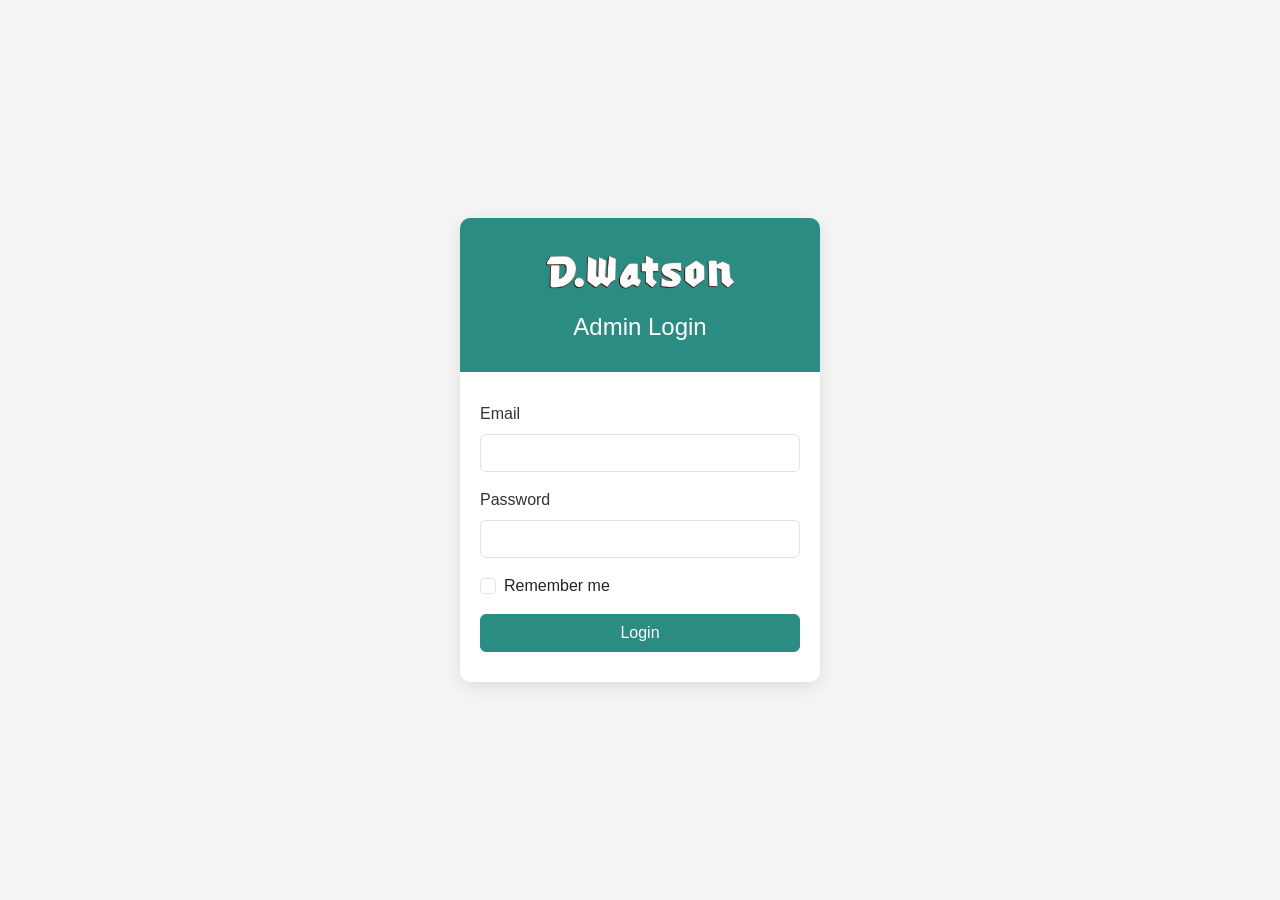
<file: frontend/login.html>
<!DOCTYPE html>
<html lang="en">
<head>
    <meta charset="UTF-8">
    <meta name="viewport" content="width=device-width, initial-scale=1.0">
    <title>D.Watson Pharmacy - Admin Login</title>
    <link href="https://cdn.jsdelivr.net/npm/bootstrap@5.3.0-alpha1/dist/css/bootstrap.min.css" rel="stylesheet">
    <link rel="stylesheet" href="css/login.css">
    <link rel="stylesheet" href="css/mobile-fix.css?v=1">
</head>
<body>
    <div class="login-container">
        <div class="login-card">
            <div class="login-header">
                <img src="images/logo.png" alt="D.Watson Pharmacy" class="logo">
                <h2>Admin Login</h2>
            </div>
            <div class="login-body">
                <form id="loginForm">
                    <div class="mb-3">
                        <label for="email" class="form-label">Email</label>
                        <input type="email" class="form-control" id="email" name="email" required>
                    </div>
                    <div class="mb-3">
                        <label for="password" class="form-label">Password</label>
                        <input type="password" class="form-control" id="password" name="password" required>
                    </div>
                    <div class="mb-3 form-check">
                        <input type="checkbox" class="form-check-input" id="remember" name="remember">
                        <label class="form-check-label" for="remember">Remember me</label>
                    </div>
                    <button type="submit" class="btn btn-primary w-100">Login</button>
                </form>
            </div>
        </div>
    </div>

    <script src="https://code.jquery.com/jquery-3.6.0.min.js"></script>
    <script src="https://cdn.jsdelivr.net/npm/bootstrap@5.3.0-alpha1/dist/js/bootstrap.bundle.min.js"></script>
    <script src="js/login.js"></script>
</body>
</html>
</file>
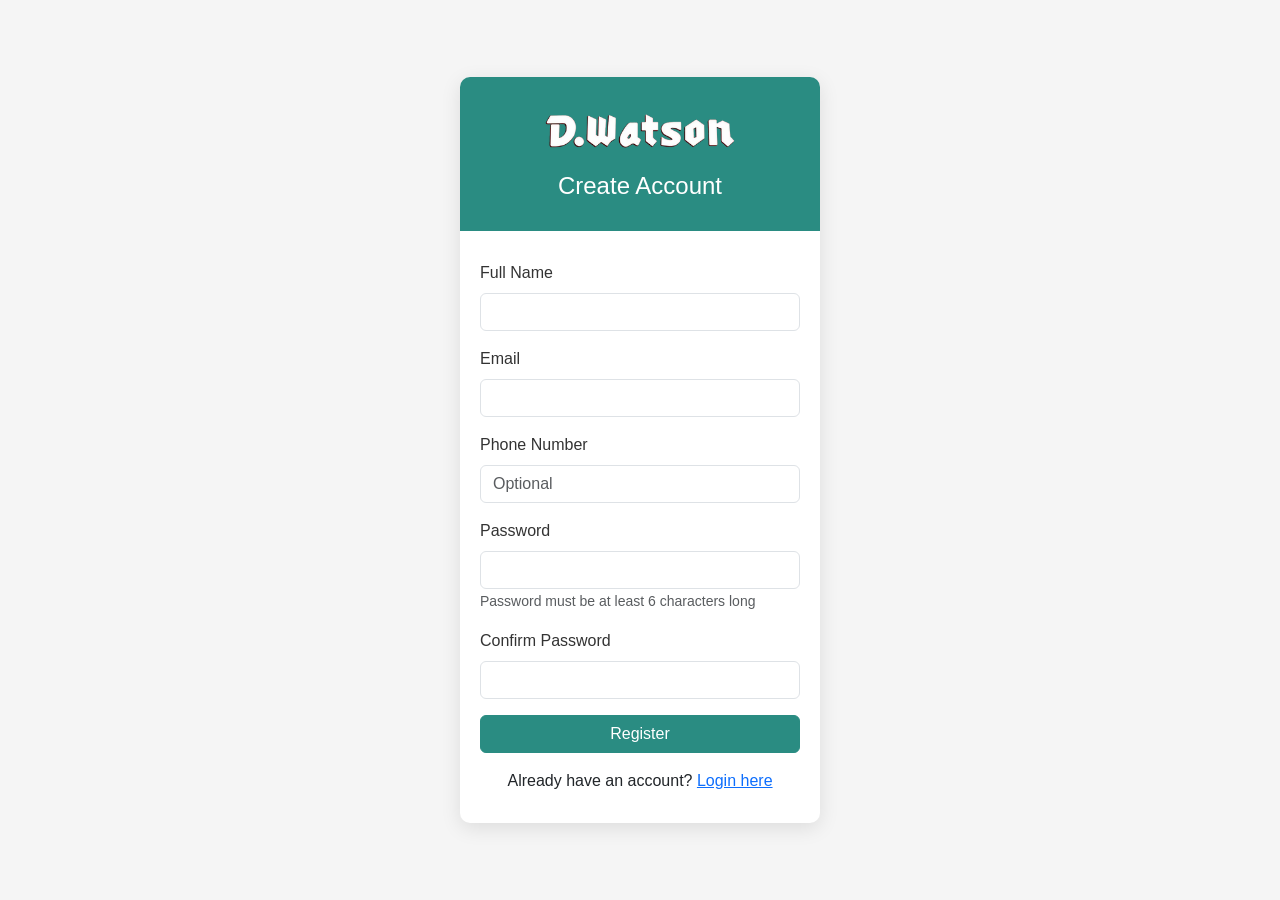
<file: frontend/register.html>
<!DOCTYPE html>
<html lang="en">
<head>
    <meta charset="UTF-8">
    <meta name="viewport" content="width=device-width, initial-scale=1.0">
    <title>D.Watson Pharmacy - Register</title>
    <link href="https://cdn.jsdelivr.net/npm/bootstrap@5.3.0-alpha1/dist/css/bootstrap.min.css" rel="stylesheet">
    <link rel="stylesheet" href="css/login.css">
    <link rel="stylesheet" href="css/mobile-fix.css?v=1">
</head>
<body>
    <div class="login-container">
        <div class="login-card">
            <div class="login-header">
                <img src="images/logo.png" alt="D.Watson Pharmacy" class="logo" onerror="this.style.display='none'">
                <h2>Create Account</h2>
            </div>
            <div class="login-body">
                <form id="registerForm">
                    <div class="mb-3">
                        <label for="name" class="form-label">Full Name</label>
                        <input type="text" class="form-control" id="name" name="name" required>
                    </div>
                    <div class="mb-3">
                        <label for="email" class="form-label">Email</label>
                        <input type="email" class="form-control" id="email" name="email" required>
                    </div>
                    <div class="mb-3">
                        <label for="phone" class="form-label">Phone Number</label>
                        <input type="tel" class="form-control" id="phone" name="phone" placeholder="Optional">
                    </div>
                    <div class="mb-3">
                        <label for="password" class="form-label">Password</label>
                        <input type="password" class="form-control" id="password" name="password" required minlength="6">
                        <small class="form-text text-muted">Password must be at least 6 characters long</small>
                    </div>
                    <div class="mb-3">
                        <label for="confirmPassword" class="form-label">Confirm Password</label>
                        <input type="password" class="form-control" id="confirmPassword" name="confirmPassword" required>
                    </div>
                    <button type="submit" class="btn btn-primary w-100">Register</button>
                    <div class="text-center mt-3">
                        <p class="mb-0">Already have an account? <a href="/login.html">Login here</a></p>
                    </div>
                </form>
            </div>
        </div>
    </div>

    <script src="https://code.jquery.com/jquery-3.6.0.min.js"></script>
    <script src="https://cdn.jsdelivr.net/npm/bootstrap@5.3.0-alpha1/dist/js/bootstrap.bundle.min.js"></script>
    <script src="js/register.js"></script>
</body>
</html>
</file>
<file: frontend/css/login.css>
:root {
    --primary-color: #2a8c82;
    --secondary-color: #f8f9fa;
    --accent-color: #ff6b6b;
    --dark-color: #333;
    --light-color: #fff;
}

body {
    font-family: 'Segoe UI', Tahoma, Geneva, Verdana, sans-serif;
    margin: 0;
    padding: 0;
    background-color: #f5f5f5;
    height: 100vh;
    display: flex;
    align-items: center;
    justify-content: center;
}

.login-container {
    width: 100%;
    max-width: 400px;
    padding: 20px;
}

.login-card {
    background-color: var(--light-color);
    border-radius: 10px;
    box-shadow: 0 5px 20px rgba(0, 0, 0, 0.1);
    overflow: hidden;
}

.login-header {
    background-color: var(--primary-color);
    color: var(--light-color);
    padding: 30px 20px;
    text-align: center;
}

.login-header .logo {
    max-height: 50px;
    margin-bottom: 15px;
}

.login-header h2 {
    margin: 0;
    font-size: 24px;
    font-weight: 500;
}

.login-body {
    padding: 30px 20px;
}

.form-label {
    font-weight: 500;
    color: var(--dark-color);
}

.btn-primary {
    background-color: var(--primary-color);
    border-color: var(--primary-color);
}

.btn-primary:hover {
    background-color: #23756c;
    border-color: #23756c;
}

.alert {
    margin-bottom: 20px;
}

/* Responsive */
@media (max-width: 576px) {
    .login-container {
        padding: 10px;
    }
    
    .login-body {
        padding: 20px 15px;
    }
}
</file>
<file: frontend/css/mobile-fix.css>
/**
 * Mobile Responsiveness Fixes
 * Comprehensive fixes for mobile devices
 */

/* ============ Base Mobile Fixes ============ */
@media (max-width: 991px) {
    /* Prevent horizontal scroll */
    html, body {
        overflow-x: hidden;
        max-width: 100%;
    }
    
    /* Container fixes */
    .container,
    .container-fluid {
        padding-left: 15px;
        padding-right: 15px;
        max-width: 100%;
    }
    
    /* Typography fixes */
    h1, .h1 {
        font-size: 28px !important;
        line-height: 1.3;
    }
    
    h2, .h2 {
        font-size: 24px !important;
        line-height: 1.3;
    }
    
    h3, .h3 {
        font-size: 20px !important;
    }
    
    h4, .h4 {
        font-size: 18px !important;
    }
    
    p {
        font-size: 14px;
        line-height: 1.6;
    }
}

/* ============ Header & Navigation Mobile Fixes ============ */
@media (max-width: 991px) {
    /* Top bar */
    .top-bar {
        font-size: 12px;
        padding: 6px 0;
        text-align: center;
    }
    
    .top-bar a {
        margin: 0 8px;
        display: inline-block;
    }
    
    /* Navbar */
    .navbar {
        padding: 12px 0;
    }
    
    .navbar-brand {
        padding: 0;
    }
    
    .logo {
        max-height: 36px;
    }
    
    /* Search box */
    .search-box {
        width: 100%;
        max-width: 100%;
        margin: 10px 0;
    }
    
    .search-box input {
        width: 100%;
        font-size: 14px;
        padding: 8px 40px 8px 12px;
    }
    
    /* Cart icon */
    .cart-icon {
        font-size: 18px;
        margin-left: 10px;
    }
    
    /* Mobile menu button - ensure it's clickable */
    .js-mobile-menu {
        display: inline-flex !important;
        align-items: center;
        justify-content: center;
        cursor: pointer;
        z-index: 10001;
        position: relative;
        background: transparent !important;
        border: none !important;
        padding: 8px !important;
    }
    
    .js-mobile-menu:active,
    .js-mobile-menu:focus {
        outline: 2px solid rgba(255, 255, 255, 0.5);
        outline-offset: 2px;
    }
    
    /* Mobile menu panel - ensure it works */
    .mobile-menu-panel {
        display: block !important;
        visibility: visible !important;
    }
    
    .mobile-menu-panel:not(.active) {
        left: -100% !important;
    }
    
    .mobile-menu-panel.active {
        left: 0 !important;
    }
}

/* ============ Hero Slider Mobile Fixes ============ */
@media (max-width: 767px) {
    .hero-carousel {
        height: auto;
        min-height: 300px;
    }
    
    .hero-carousel__slide {
        min-height: 300px;
        padding: 40px 15px;
    }
    
    .hero-slide__overlay {
        padding: 20px !important;
        margin: 0 !important;
        max-width: 100% !important;
    }
    
    .hero-slide__overlay h1 {
        font-size: 22px !important;
        margin-bottom: 10px;
    }
    
    .hero-slide__overlay p {
        font-size: 14px;
        margin-bottom: 15px;
    }
    
    .hero-carousel__nav {
        display: none !important;
    }
    
    .hero-carousel__dots {
        bottom: 10px;
    }
}

/* ============ Product Cards Mobile Fixes ============ */
@media (max-width: 767px) {
    /* Product grid */
    .product-card,
    .category-card,
    .department-card {
        margin-bottom: 15px;
    }
    
    /* Product images */
    .product-img,
    .category-img,
    .department-media {
        height: 180px !important;
        min-height: 180px !important;
        max-height: 180px !important;
    }
    
    /* Product info */
    .product-info {
        padding: 12px;
    }
    
    .product-title {
        font-size: 14px;
        line-height: 1.4;
        margin-bottom: 8px;
        display: -webkit-box;
        -webkit-line-clamp: 2;
        -webkit-box-orient: vertical;
        overflow: hidden;
    }
    
    .product-price {
        font-size: 16px;
        margin-bottom: 8px;
    }
    
    .product-price .old-price {
        font-size: 12px;
    }
    
    /* Buttons */
    .btn-add-cart,
    .product-btn {
        padding: 8px 16px;
        font-size: 13px;
        width: 100%;
        margin-top: 8px;
    }
}

/* ============ Section Headers Mobile Fixes ============ */
@media (max-width: 767px) {
    .section-header {
        flex-direction: column;
        align-items: flex-start !important;
        gap: 15px;
        margin-bottom: 20px;
    }
    
    .section-header h2 {
        font-size: 20px !important;
        margin-bottom: 0;
    }
    
    .section-header .btn {
        width: 100%;
        text-align: center;
        padding: 10px 20px;
    }
    
    .eyebrow {
        font-size: 11px;
        letter-spacing: 2px;
    }
}

/* ============ Value Props Mobile Fixes ============ */
@media (max-width: 767px) {
    .value-props {
        padding: 30px 0 !important;
    }
    
    .value-card {
        padding: 18px;
        margin-bottom: 15px;
        text-align: center;
    }
    
    .icon-wrapper {
        width: 40px;
        height: 40px;
        font-size: 16px;
        margin: 0 auto 12px;
    }
    
    .value-card h5 {
        font-size: 15px;
        margin-bottom: 8px;
    }
    
    .value-card p {
        font-size: 13px;
    }
}

/* ============ Banners Mobile Fixes ============ */
@media (max-width: 767px) {
    .banner-container,
    .banner-wrapper {
        margin: 15px 0;
        padding: 0 10px;
    }
    
    .banner-item {
        margin-bottom: 15px;
    }
    
    .banner-item img,
    .banner-item video {
        width: 100%;
        height: auto;
        border-radius: 8px;
    }
    
    /* Video banners */
    .video-banner {
        height: auto !important;
        min-height: 200px;
    }
    
    .video-banner video {
        width: 100%;
        height: auto;
        max-height: 300px;
    }
}

/* ============ Product Sections Mobile Fixes ============ */
@media (max-width: 767px) {
    /* Product carousel - Enhanced horizontal scrolling */
    .product-carousel {
        padding: 0;
        overflow: visible;
    }
    
    .product-carousel__wrapper {
        overflow-x: auto;
        overflow-y: hidden;
        -webkit-overflow-scrolling: touch;
        scroll-behavior: smooth;
        scroll-snap-type: x mandatory;
        scrollbar-width: none;
        -ms-overflow-style: none;
        padding: 0 15px;
        margin: 0 -15px;
    }
    
    .product-carousel__wrapper::-webkit-scrollbar {
        display: none;
    }
    
    .product-carousel__track {
        gap: 15px;
        display: flex;
        flex-wrap: nowrap;
        padding: 10px 0;
    }
    
    .product-carousel__slide {
        min-width: calc(50% - 7.5px) !important;
        max-width: calc(50% - 7.5px) !important;
        flex: 0 0 calc(50% - 7.5px) !important;
        scroll-snap-align: start;
        scroll-snap-stop: always;
    }
    
    /* Hide navigation arrows on mobile */
    .product-carousel__nav {
        display: none !important;
    }
    
    /* Product Grids - Convert to horizontal scroll */
    #productsGrid,
    .products-grid,
    .row.has-product-cards,
    .product-row-scroll {
        display: flex !important;
        flex-wrap: nowrap !important;
        overflow-x: auto;
        overflow-y: hidden;
        -webkit-overflow-scrolling: touch;
        scroll-behavior: smooth;
        scroll-snap-type: x mandatory;
        scrollbar-width: none;
        -ms-overflow-style: none;
        padding: 0 15px;
        margin: 0 -15px;
        gap: 15px;
    }
    
    #productsGrid::-webkit-scrollbar,
    .products-grid::-webkit-scrollbar,
    .row.has-product-cards::-webkit-scrollbar,
    .product-row-scroll::-webkit-scrollbar {
        display: none;
    }
    
    /* Product cards in grid - make them scrollable */
    #productsGrid > [class*="col-"],
    .products-grid > [class*="col-"],
    .row.has-product-cards > [class*="col-"],
    .product-row-scroll > [class*="col-"] {
        flex: 0 0 calc(50% - 7.5px) !important;
        max-width: calc(50% - 7.5px) !important;
        min-width: calc(50% - 7.5px) !important;
        scroll-snap-align: start;
        scroll-snap-stop: always;
        padding-left: 0 !important;
        padding-right: 0 !important;
    }
    
    /* Very small screens - show one product at a time with peek */
    @media (max-width: 480px) {
        .product-carousel__slide,
        #productsGrid > [class*="col-"],
        .products-grid > [class*="col-"],
        .row.has-product-cards > [class*="col-"],
        .product-row-scroll > [class*="col-"] {
            min-width: calc(85% - 10px) !important;
            max-width: calc(85% - 10px) !important;
            flex: 0 0 calc(85% - 10px) !important;
        }
    }
    
    /* Categories grid - keep vertical on mobile */
    .categories-grid,
    .departments-grid {
        display: grid;
        grid-template-columns: repeat(2, 1fr);
        gap: 10px;
        padding: 0 10px;
    }
}

/* ============ Forms Mobile Fixes ============ */
@media (max-width: 767px) {
    .form-control,
    .form-select {
        font-size: 16px; /* Prevents zoom on iOS */
        padding: 10px 12px;
    }
    
    .form-label {
        font-size: 14px;
        margin-bottom: 6px;
    }
    
    .btn {
        padding: 10px 20px;
        font-size: 14px;
        width: 100%;
        margin-bottom: 10px;
    }
    
    .btn-group {
        width: 100%;
    }
    
    .btn-group .btn {
        flex: 1;
    }
}

/* ============ Tables Mobile Fixes ============ */
@media (max-width: 767px) {
    .table-responsive {
        overflow-x: auto;
        -webkit-overflow-scrolling: touch;
    }
    
    table {
        font-size: 13px;
        min-width: 600px;
    }
    
    table th,
    table td {
        padding: 8px 6px;
        white-space: nowrap;
    }
    
    /* Hide less important columns on mobile */
    .table th:nth-child(n+4),
    .table td:nth-child(n+4) {
        display: none;
    }
}

/* ============ Footer Mobile Fixes ============ */
@media (max-width: 767px) {
    .footer {
        padding: 30px 0 20px;
        text-align: center;
    }
    
    .footer .row > div {
        margin-bottom: 25px;
    }
    
    .footer h5 {
        font-size: 16px;
        margin-bottom: 12px;
    }
    
    .footer ul {
        padding-left: 0;
        list-style: none;
    }
    
    .footer ul li {
        margin-bottom: 8px;
    }
    
    .footer a {
        font-size: 13px;
    }
}

/* ============ Cart & Checkout Mobile Fixes ============ */
@media (max-width: 767px) {
    .cart-item {
        flex-direction: column;
        padding: 15px;
    }
    
    .cart-item-img {
        width: 100%;
        max-width: 150px;
        margin: 0 auto 15px;
    }
    
    .cart-item-info {
        width: 100%;
        text-align: center;
    }
    
    .cart-item-actions {
        width: 100%;
        justify-content: center;
        margin-top: 15px;
    }
    
    .cart-summary {
        margin-top: 20px;
        padding: 15px;
    }
}

/* ============ Product Detail Mobile Fixes ============ */
@media (max-width: 767px) {
    .product-detail {
        padding: 15px 0;
    }
    
    .product-detail-img {
        margin-bottom: 20px;
    }
    
    .product-detail-info h1 {
        font-size: 22px;
        margin-bottom: 15px;
    }
    
    .product-detail-price {
        font-size: 24px;
        margin-bottom: 15px;
    }
    
    .product-quantity {
        width: 100%;
        margin-bottom: 15px;
    }
    
    .product-quantity input {
        width: 100%;
    }
}

/* ============ Admin Panel Mobile Fixes ============ */
@media (max-width: 991px) {
    .admin-container {
        flex-direction: column;
    }
    
    .sidebar {
        width: 100%;
        height: auto;
        position: relative;
    }
    
    .sidebar-menu {
        display: flex;
        flex-wrap: wrap;
        padding: 10px;
    }
    
    .sidebar-menu li {
        flex: 1 1 auto;
        min-width: 120px;
    }
    
    .content-area {
        width: 100%;
        padding: 15px;
    }
    
    .table-responsive {
        font-size: 12px;
    }
    
    .modal-dialog {
        margin: 10px;
        max-width: calc(100% - 20px);
    }
}

/* ============ Utility Classes for Mobile ============ */
@media (max-width: 767px) {
    .d-mobile-none {
        display: none !important;
    }
    
    .d-mobile-block {
        display: block !important;
    }
    
    .text-mobile-center {
        text-align: center !important;
    }
    
    .mb-mobile-3 {
        margin-bottom: 1rem !important;
    }
    
    .px-mobile-2 {
        padding-left: 0.5rem !important;
        padding-right: 0.5rem !important;
    }
}

/* ============ Very Small Screens (320px - 480px) ============ */
@media (max-width: 480px) {
    .container {
        padding-left: 10px;
        padding-right: 10px;
    }
    
    h1, .h1 {
        font-size: 24px !important;
    }
    
    h2, .h2 {
        font-size: 20px !important;
    }
    
    .product-carousel__slide {
        min-width: calc(85% - 10px) !important;
        max-width: calc(85% - 10px) !important;
        flex: 0 0 calc(85% - 10px) !important;
    }
    
    #productsGrid > [class*="col-"],
    .products-grid > [class*="col-"],
    .row.has-product-cards > [class*="col-"],
    .product-row-scroll > [class*="col-"] {
        min-width: calc(85% - 10px) !important;
        max-width: calc(85% - 10px) !important;
        flex: 0 0 calc(85% - 10px) !important;
    }
    
    .categories-grid,
    .departments-grid {
        grid-template-columns: 1fr;
        gap: 15px;
    }
    
    .btn {
        padding: 12px 16px;
        font-size: 13px;
    }
    
    .search-box input {
        font-size: 16px; /* Prevents iOS zoom */
    }
}

/* ============ Fix Overflow Issues ============ */
@media (max-width: 991px) {
    * {
        max-width: 100%;
    }
    
    img,
    video,
    iframe {
        max-width: 100%;
        height: auto;
    }
    
    /* Product rows - special handling for horizontal scroll */
    .row:not(.has-product-cards) {
        margin-left: -10px;
        margin-right: -10px;
    }
    
    .row:not(.has-product-cards) > * {
        padding-left: 10px;
        padding-right: 10px;
    }
    
    /* Prevent product rows from causing page scroll */
    .row.has-product-cards,
    .product-row-scroll {
        margin-left: 0;
        margin-right: 0;
        overflow: visible;
    }
}

/* ============ Touch-Friendly Sizes ============ */
@media (max-width: 991px) {
    /* Minimum touch target size: 44x44px */
    a,
    button,
    .btn,
    input[type="button"],
    input[type="submit"] {
        min-height: 44px;
        min-width: 44px;
    }
    
    /* Increase spacing between clickable elements */
    .nav-link,
    .menu-item {
        padding: 12px 15px;
    }
}

/* ============ Prevent Text Selection Issues ============ */
@media (max-width: 991px) {
    .btn,
    .nav-link,
    .menu-item {
        -webkit-tap-highlight-color: rgba(0, 0, 0, 0.1);
    }
}

/* ============ Fix Horizontal Scroll ============ */
@media (max-width: 991px) {
    body {
        position: relative;
        overflow-x: hidden;
    }
    
    .container-fluid {
        padding-left: 15px;
        padding-right: 15px;
    }
    
    /* Allow horizontal scroll ONLY for product containers */
    .product-carousel__wrapper,
    #productsGrid,
    .products-grid,
    .row.has-product-cards,
    .product-row-scroll {
        overflow-x: auto !important;
        overflow-y: hidden !important;
    }
    
    /* Prevent other elements from causing horizontal scroll */
    main,
    section,
    .container,
    .container-fluid {
        overflow-x: hidden;
    }
}
</file>
